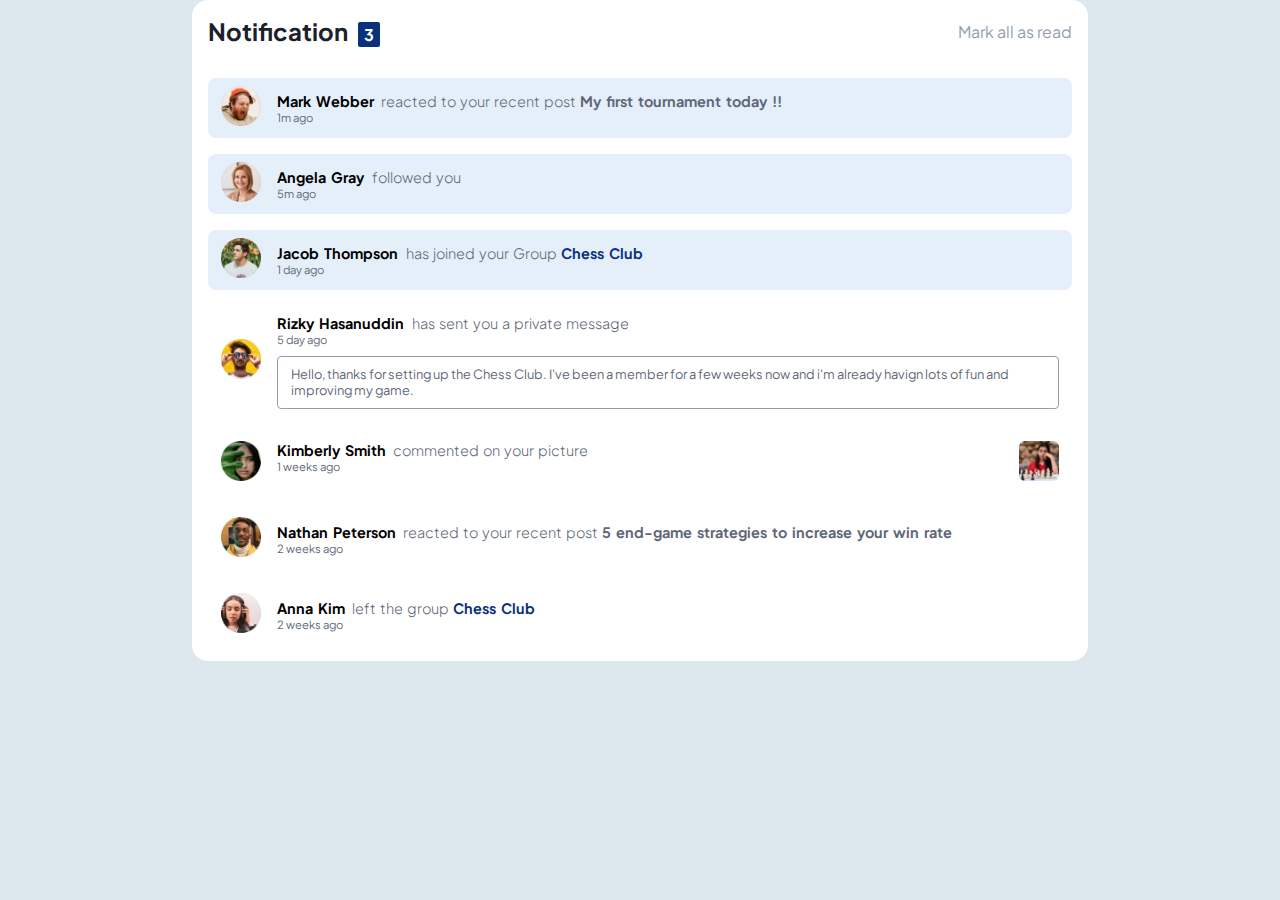
<file: index.html>
<!DOCTYPE html>
<html lang="en">
  <head>
    <meta charset="UTF-8" />
    <meta http-equiv="X-UA-Compatible" content="IE=edge" />
    <meta name="viewport" content="width=device-width, initial-scale=1.0" />
    <title>Notification Page</title>
    <link rel="stylesheet" href="style.css" />

    <link
      rel="stylesheet"
      href="https://cdnjs.cloudflare.com/ajax/libs/font-awesome/6.2.0/css/all.min.css"
      integrity="sha512-xh6O/CkQoPOWDdYTDqeRdPCVd1SpvCA9XXcUnZS2FmJNp1coAFzvtCN9BmamE+4aHK8yyUHUSCcJHgXloTyT2A=="
      crossorigin="anonymous"
      referrerpolicy="no-referrer" />
  </head>
  <body class="body">
    <div class="main-area container">
      <section class="notification__header">
        <h2>Notification<span class="notification__count">3</span></h2>
        <p class="read">Mark all as read</p>
      </section>
      <section class="notifications">
        <div class="received__notifications active">
          <div class="image">
            <img src="./assets//images/avatar-mark-webber.webp" alt="" />
          </div>
          <div class="details">
            <div class="detail">
              <h2 class="name">
                Mark Webber<span class="text">
                  reacted to your recent post
                  <span class="bold__text">My first tournament today !!</span>
                </span>
                <i class="fa-solid fa-circle"></i>
              </h2>
              
            </div>
            <div class="time">
              <p>1m ago</p>
            </div>
          </div>
        </div>

        <div class="received__notifications active">
          <div class="image">
            <img src="./assets//images/avatar-angela-gray.webp" alt="" />
          </div>
          <div class="details">
            <div class="detail">
              <h2 class="name">
                Angela Gray
                <span class="text">
                  followed you
                  <span class="bold__text"></span>
                </span>
                <i class="fa-solid fa-circle"></i>
              </h2>

              
            </div>
            <div class="time">
              <p>5m ago</p>
            </div>
          </div>
        </div>

        <div class="received__notifications active">
          <div class="image">
            <img src="./assets//images/avatar-jacob-thompson.webp" alt="" />
          </div>
          <div class="details">
            <div class="detail">
              <h2 class="name">
                Jacob Thompson
                <span class="text">
                  has joined your Group
                  <span class="bold__text link">Chess Club</span>
                </span>
                <i class="fa-solid fa-circle"></i>
              </h2>
            </div>
            <div class="time">
              <p>1 day ago</p>
            </div>
          </div>
        </div>

        <div class="received__notifications">
          <div class="image">
            <img src="./assets//images/avatar-rizky-hasanuddin.webp" alt="" />
          </div>
          <div class="details__message">
            <div class="details">
              <div class="detail">
                <h2 class="name">
                  Rizky Hasanuddin
                  <span class="text">
                    has sent you a private message
                    <span class="bold__text"></span>
                  </span>
                </h2>

                <span class="read__status"></span>
              </div>
              <div class="time">
                <p>5 day ago</p>
              </div>
            </div>
            <div class="message">
              <p>
                Hello, thanks for setting up the Chess Club. I've been a member
                for a few weeks now and i'm already havign lots of fun and
                improving my game.
              </p>
            </div>
          </div>
        </div>

        <div class="received__notifications">
          <div class="image">
            <img src="./assets//images/avatar-kimberly-smith.webp" alt="" />
          </div>
          <div class="details__image">
            <div class="details">
              <div class="detail">
                <h2 class="name">Kimberly Smith<span class="text">
                  commented on your picture
                  <span class="bold__text link"></span>
                </span></h2>
                
                <span class="read__status"></span>
              </div>
              <div class="time">
                <p>1 weeks ago</p>
              </div>
            </div>
            <div class="comment_image">
              <img src="./assets//images/image-chess.webp" alt="" />
            </div>
          </div>
        </div>

        <div class="received__notifications">
          <div class="image">
            <img src="./assets//images/avatar-nathan-peterson.webp" alt="" />
          </div>
          <div class="details">
            <div class="detail">
              <h2 class="name">Nathan Peterson<span class="text">
                reacted to your recent post
                <span class="bold__text"
                  >5 end-game strategies to increase your win rate</span
                ></h2>
              
              </span>
              <span class="read__status"></span>
            </div>
            <div class="time">
              <p>2 weeks ago</p>
            </div>
          </div>
        </div>

        <div class="received__notifications">
          <div class="image">
            <img src="./assets//images/avatar-anna-kim.webp" alt="" />
          </div>
          <div class="details">
            <div class="detail">
              <h2 class="name">Anna Kim<span class="text">
                left the group
                <span class="bold__text link">Chess Club</span>
              </span></h2>
              
              <span class="read__status"></span>
            </div>
            <div class="time">
              <p>2 weeks ago</p>
            </div>
          </div>
        </div>
      </section>
    </div>

    <!-- script -->
    <script src="main.js"></script>
  </body>
</html>
</file>
<file: style.css>
@import url("https://fonts.googleapis.com/css2?family=Plus+Jakarta+Sans:wght@500;700&display=swap");
* {
  margin: 0;
  padding: 0;
  box-sizing: border-box;
}

html,
body {
  overflow-x: hidden;
  font-family: "Plus Jakarta Sans", sans-serif;
}

:root {
  --color-primary: hsl(1, 90%, 64%);
  --color-secondry: hsl(219, 85%, 26%);
  --color-white: hsl(0, 0%, 100%);
  --Very-light-grayish-blue: hsl(210, 60%, 98%);
  --Light-grayish-blue-1: hsl(211, 68%, 94%);
  --Light-grayish-blue-2: hsl(205, 33%, 90%);
  --Grayish-blue: hsl(219, 14%, 63%);
  --Dark-grayish-blue: hsl(219, 12%, 42%);
  --Very-dark-blue: hsl(224, 21%, 14%);
}

ul {
  list-style-type: none;
}

a {
  text-decoration: none;
}

.mx-auto {
  margin: 0 auto;
}

.body .container {
  width: 70%;
  margin: 0 auto;
}
@media (max-width: 768px) {
  .body .container {
    width: 90%;
  }
}
@media (max-width: 450px) {
  .body .container {
    width: 100%;
  }
}

@media (max-width: 350px) {
  html {
    font-size: 10px;
  }
}
@media (max-width: 400px) {
  html {
    font-size: 12px;
  }
}
@media (max-width: 1024px) {
  .container {
    width: 80%;
  }
}
.body {
  background-color: var(--Light-grayish-blue-2);
}

.main-area {
  background-color: var(--color-white);
  margin-top: 2rem;
  border-radius: 1rem;
  padding: 1rem;
}
@media (max-width: 768px) {
  .main-area {
    margin-top: 0;
  }
}
@media (max-width: 375px) {
  .main-area {
    border-radius: 0;
  }
}
.main-area .notification__header {
  display: flex;
  align-items: center;
  justify-content: space-between;
  margin-bottom: 2rem;
}
.main-area .notification__header h2 {
  color: var(--Very-dark-blue);
}
.main-area .notification__header h2 span,
.main-area .notification__header h2 .notification__count {
  color: var(--color-white);
  margin-left: 0.6rem;
  background-color: var(--color-secondry);
  padding: 0.1rem 0.4rem;
  font-size: medium;
  border-radius: 2px;
  text-align: center;
}
.main-area .notification__header p {
  color: var(--Grayish-blue);
  cursor: pointer;
}
.main-area .notification__header p:hover {
  color: var(--color-secondry);
}

.main-area .notifications {
  display: flex;
  flex-direction: column;
  gap: 1rem;
}
.main-area .notifications .received__notifications {
  display: flex;
  align-items: center;
  gap: 1rem;
  padding: 0.5rem 0.8rem;
}
.main-area .notifications .received__notifications .image img {
  width: 2.5rem;
  height: 2.5rem;
}
.main-area .notifications .received__notifications .details {
  display: flex;
  flex-direction: column;
}
.main-area .notifications .received__notifications .details .detail {
  display: flex;
  align-items: center;
  word-spacing: 2px;
  position: relative;
}
.main-area .notifications .received__notifications .details .detail .name {
  font-size: 0.9rem;
  cursor: pointer;
}
.main-area .notifications .received__notifications .details .detail .name .text {
  font-weight: 300;
  font-size: 0.9rem;
  margin-left: 3px;
  color: var(--Dark-grayish-blue);
}
.main-area .notifications .received__notifications .details .detail .name .text .bold__text {
  cursor: pointer;
  font-weight: bold;
}
.main-area .notifications .received__notifications .details .detail .name .text .link {
  color: var(--color-secondry);
}
.main-area .notifications .received__notifications .details .detail .name .text .bold__text:hover {
  color: var(--color-secondry);
}
.main-area .notifications .received__notifications .details .detail .name i {
  font-size: 0.4rem;
  text-align: center;
  color: var(--color-primary);
}
.main-area .notifications .received__notifications .details .detail .name:hover {
  color: var(--color-secondry);
}
.main-area .notifications .received__notifications .details .time p {
  font-size: 0.7rem;
  color: var(--Dark-grayish-blue);
}
.main-area .notifications .active {
  background-color: var(--Light-grayish-blue-1);
  border-radius: 0.5rem;
}

.details__message .message p {
  border: 1px solid var(--Grayish-blue);
  font-size: 0.8rem;
  margin-top: 0.6rem;
  padding: 0.6rem 0.8rem;
  color: var(--Dark-grayish-blue);
  border-radius: 4px;
}

.details__image {
  display: flex;
  flex-direction: row;
  justify-content: space-between;
  width: 100%;
}
.details__image .comment_image img {
  width: 2.5rem;
  height: 2.5rem;
}/*# sourceMappingURL=style.css.map */
</file>
